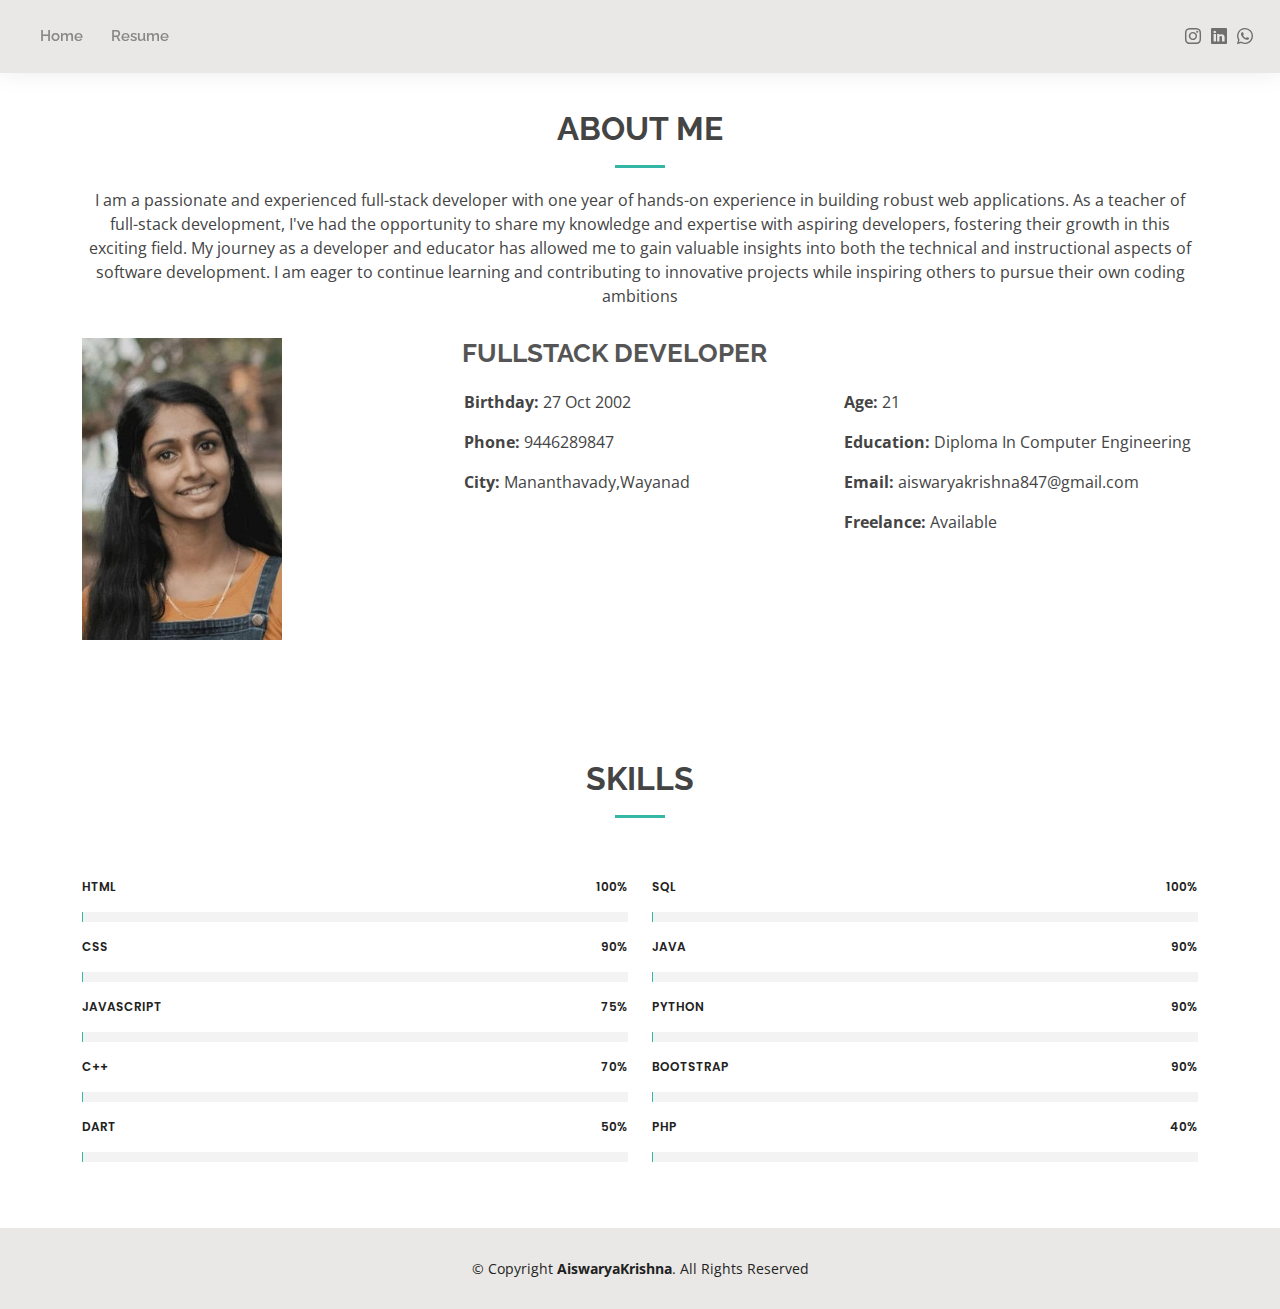
<file: index.html>
<!DOCTYPE html>
<html lang="en">

<head>
  <meta charset="utf-8">
  <meta content="width=device-width, initial-scale=1.0" name="viewport">

  <title>my portfolio website</title>
  <meta content="" name="description">
  <meta content="" name="keywords">

  
  <link href="assets/img/favicon.png" rel="icon">
  <link href="assets/img/apple-touch-icon.png" rel="apple-touch-icon">

  <!-- Google Fonts -->
  <link href="https://fonts.googleapis.com/css?family=Open+Sans:300,300i,400,400i,600,600i,700,700i|Raleway:300,300i,400,400i,500,500i,600,600i,700,700i|Poppins:300,300i,400,400i,500,500i,600,600i,700,700i" rel="stylesheet">

  <!-- Vendor CSS Files -->
  <link href="assets/vendor/aos/aos.css" rel="stylesheet">
  <link href="assets/vendor/bootstrap/css/bootstrap.min.css" rel="stylesheet">
  <link href="assets/vendor/bootstrap-icons/bootstrap-icons.css" rel="stylesheet">
  <link href="assets/vendor/boxicons/css/boxicons.min.css" rel="stylesheet">
  <link href="assets/vendor/glightbox/css/glightbox.min.css" rel="stylesheet">
  <link href="assets/vendor/swiper/swiper-bundle.min.css" rel="stylesheet">

  <!-- Template Main CSS File -->
  <link href="assets/css/style.css" rel="stylesheet">

</head>

<body>

  <!-- ======= Header ======= -->
  <header id="header" class="fixed-top">
    <div class="container-fluid d-flex justify-content-between align-items-center">

   
      <nav id="navbar" class="navbar order-last order-lg-0">
        <ul>
          <li><a href="index.html">Home</a></li>
          <!-- <li><a class="active" href="about.html">About</a></li> -->
          <li><a href="resume.html">Resume</a></li>
      
        </ul>
        <i class="bi bi-list mobile-nav-toggle"></i>
      </nav><!-- .navbar -->

      <div class="header-social-links">
    
        <a href="https://wa.me/+919446289847"><i class="fa fa-whatsapp" style="font-size:48px;color:rgb(13, 233, 145)"></i></a>
        <a href="https://www.instagram.com/aiswaryakrishnaa/?igshid=YmM0MjE2YWMzOA==" class="instagram"><i class="bi bi-instagram"></i></a>
        
        <a href="https://www.linkedin.com/in/aiswarya-krishna-5394b6250/
        " class="linkedin"><i class="bi bi-linkedin"></i></i></a>

        <a id="w-node-b64b4a32-875e-6bb4-40f6-2c19ef82141a-0097a1a0" href="https://wa.me/+919446289847"
        target="_blank" class="text__link">
        <i class="bi bi-whatsapp"></i>
      </a>
      </div>

    </div>

  </header><!-- End Header -->

  <main id="main">

    <!-- ======= About Section ======= -->
    <section id="about" class="about">
      <div class="container" data-aos="fade-up">

        <div class="section-title">
          <h2>About Me</h2>
          <p>I am a passionate and experienced full-stack developer with one year of hands-on experience in building robust web applications. As a teacher of full-stack development, I've had the opportunity to share my knowledge and expertise with aspiring developers, fostering their growth in this exciting field. My journey as a developer and educator has allowed me to gain valuable insights into both the technical and instructional aspects of software development. I am eager to continue learning and contributing to innovative projects while inspiring others to pursue their own coding ambitions </p>
        </div>

        <div class="row">
          <div class="col-lg-4">
            <img src="assets/img/about.jpg" class="img-fluid" alt="" width="200" height="300">
          </div>
          <div class="col-lg-8 pt-4 pt-lg-0 content">
            <h3>FULLSTACK DEVELOPER</h3>
            <p class="fst-italic">
              <!-- Lorem ipsum dolor sit amet, consectetur adipiscing elit, sed do eiusmod tempor incididunt ut labore et dolore
              magna aliqua. -->
            </p>
            <div class="row">
              <div class="col-lg-6">
                <ul>
                  <li><i class="bi bi-rounded-right"></i> <strong>Birthday:</strong> 27 Oct 2002</li>
                  <li><i class="bi bi-rounded-right"></i> <strong>Phone:</strong> 9446289847</li>
                  <li><i class="bi bi-rounded-right"></i> <strong>City:</strong> Mananthavady,Wayanad</li>
                </ul>
              </div>
              <div class="col-lg-6">
                <ul>
                  <li><i class="bi bi-rounded-right"></i> <strong>Age:</strong> 21</li>
                  <li><i class="bi bi-rounded-right"></i> <strong>Education:</strong> Diploma In Computer Engineering</li>
                  <li><i class="bi bi-rounded-right"></i> <strong>Email:</strong> aiswaryakrishna847@gmail.com</li>
                  <li><i class="bi bi-rounded-right"></i> <strong>Freelance:</strong> Available</li>
                </ul>
              </div>
            </div>
            <p>
              <!-- Officiis eligendi itaque labore et dolorum mollitia officiis optio vero. Quisquam sunt adipisci omnis et ut. Nulla accusantium dolor incidunt officia tempore. Et eius omnis.
              Cupiditate ut dicta maxime officiis quidem quia. Sed et consectetur qui quia repellendus itaque neque. Aliquid amet quidem ut quaerat cupiditate. Ab et eum qui repellendus omnis culpa magni laudantium dolores. -->
            </p>
          </div>
        </div>

      </div>
    </section><!-- End About Section -->

    <!-- ======= Skills Section ======= -->
    <section id="skills" class="skills">
      <div class="container" data-aos="fade-up">

        <div class="section-title">
          <h2>Skills</h2>
        </div>

        <div class="row skills-content">

          <div class="col-lg-6">

            <div class="progress">
              <span class="skill">HTML <i class="val">100%</i></span>
              <div class="progress-bar-wrap">
                <div class="progress-bar" role="progressbar" aria-valuenow="100" aria-valuemin="0" aria-valuemax="100"></div>
              </div>
            </div>

            <div class="progress">
              <span class="skill">CSS <i class="val">90%</i></span>
              <div class="progress-bar-wrap">
                <div class="progress-bar" role="progressbar" aria-valuenow="90" aria-valuemin="0" aria-valuemax="100"></div>
              </div>
            </div>

            <div class="progress">
              <span class="skill">JavaScript <i class="val">75%</i></span>
              <div class="progress-bar-wrap">
                <div class="progress-bar" role="progressbar" aria-valuenow="75" aria-valuemin="0" aria-valuemax="100"></div>
              </div>
            </div>
            <div class="progress">
              <span class="skill">C++ <i class="val">70%</i></span>
              <div class="progress-bar-wrap">
                <div class="progress-bar" role="progressbar" aria-valuenow="70" aria-valuemin="0" aria-valuemax="100"></div>
              </div>
            </div>

            <div class="progress">
              <span class="skill">DART <i class="val">50%</i></span>
              <div class="progress-bar-wrap">
                <div class="progress-bar" role="progressbar" aria-valuenow="50" aria-valuemin="0" aria-valuemax="100"></div>
              </div>
            </div>
          </div>

          <div class="col-lg-6">

            <div class="progress">
              <span class="skill">SQL <i class="val">100%</i></span>
              <div class="progress-bar-wrap">
                <div class="progress-bar" role="progressbar" aria-valuenow="100" aria-valuemin="0" aria-valuemax="100"></div>
              </div>
            </div>

            <div class="progress">
              <span class="skill">JAVA<i class="val">90%</i></span>
              <div class="progress-bar-wrap">
                <div class="progress-bar" role="progressbar" aria-valuenow="90" aria-valuemin="0" aria-valuemax="100"></div>
              </div>
            </div>

            <div class="progress">
              <span class="skill">PYTHON <i class="val">90%</i></span>
              <div class="progress-bar-wrap">
                <div class="progress-bar" role="progressbar" aria-valuenow="90" aria-valuemin="0" aria-valuemax="100"></div>
              </div>
            </div>

            <div class="progress">
              <span class="skill">BOOTSTRAP <i class="val">90%</i></span>
              <div class="progress-bar-wrap">
                <div class="progress-bar" role="progressbar" aria-valuenow="90" aria-valuemin="0" aria-valuemax="100"></div>
              </div>
            </div>
            
            <div class="progress">
              <span class="skill">PHP <i class="val">40%</i></span>
              <div class="progress-bar-wrap">
                <div class="progress-bar" role="progressbar" aria-valuenow="40" aria-valuemin="0" aria-valuemax="100"></div>
              </div>
            </div>

           
           
          </div>

        </div>

      </div>
    </section><!-- End Skills Section -->

    <!-- ======= Facts Section ======= -->
    <!-- <section id="facts" class="facts">
      <div class="container" data-aos="fade-up">

        <div class="section-title">
          <h2>Facts</h2>
          <p>Magnam dolores commodi suscipit. Necessitatibus eius consequatur ex aliquid fuga eum quidem. Sit sint consectetur velit. Quisquam quos quisquam cupiditate. Et nemo qui impedit suscipit alias ea. Quia fugiat sit in iste officiis commodi quidem hic quas.</p>
        </div>

        <div class="row counters">

          <div class="col-lg-3 col-6 text-center">
            <span data-purecounter-start="0" data-purecounter-end="232" data-purecounter-duration="1" class="purecounter"></span>
            <p>Clients</p>
          </div>

          <div class="col-lg-3 col-6 text-center">
            <span data-purecounter-start="0" data-purecounter-end="521" data-purecounter-duration="1" class="purecounter"></span>
            <p>Projects</p>
          </div>

          <div class="col-lg-3 col-6 text-center">
            <span data-purecounter-start="0" data-purecounter-end="1463" data-purecounter-duration="1" class="purecounter"></span>
            <p>Hours Of Support</p>
          </div>

          <div class="col-lg-3 col-6 text-center">
            <span data-purecounter-start="0" data-purecounter-end="15" data-purecounter-duration="1" class="purecounter"></span>
            <p>Hard Workers</p>
          </div>

        </div>

      </div>
    </section>End Facts Section -->

    <!-- ======= Testimonials Section ======= -->
    <!-- <section id="testimonials" class="testimonials">
      <div class="container" data-aos="fade-up">

        <div class="section-title">
          <h2>Testimonials</h2>
          <p>Magnam dolores commodi suscipit. Necessitatibus eius consequatur ex aliquid fuga eum quidem. Sit sint consectetur velit. Quisquam quos quisquam cupiditate. Et nemo qui impedit suscipit alias ea. Quia fugiat sit in iste officiis commodi quidem hic quas.</p>
        </div>

        <div class="testimonials-slider swiper" data-aos="fade-up" data-aos-delay="100">
          <div class="swiper-wrapper">

            <div class="swiper-slide">
              <div class="testimonial-item">
                <img src="assets/img/testimonials/testimonials-1.jpg" class="testimonial-img" alt="">
                <h3>Saul Goodman</h3>
                <h4>Ceo &amp; Founder</h4>
                <p>
                  <i class="bx bxs-quote-alt-left quote-icon-left"></i>
                  Proin iaculis purus consequat sem cure digni ssim donec porttitora entum suscipit rhoncus. Accusantium quam, ultricies eget id, aliquam eget nibh et. Maecen aliquam, risus at semper.
                  <i class="bx bxs-quote-alt-right quote-icon-right"></i>
                </p>
              </div>
            </div><!-- End testimonial item -->

            <!-- <div class="swiper-slide">
              <div class="testimonial-item">
                <img src="assets/img/testimonials/testimonials-2.jpg" class="testimonial-img" alt="">
                <h3>Sara Wilsson</h3>
                <h4>Designer</h4>
                <p>
                  <i class="bx bxs-quote-alt-left quote-icon-left"></i>
                  Export tempor illum tamen malis malis eram quae irure esse labore quem cillum quid cillum eram malis quorum velit fore eram velit sunt aliqua noster fugiat irure amet legam anim culpa.
                  <i class="bx bxs-quote-alt-right quote-icon-right"></i>
                </p>
              </div>
            </div> End testimonial item -->

            <!-- <div class="swiper-slide">
              <div class="testimonial-item">
                <img src="assets/img/testimonials/testimonials-3.jpg" class="testimonial-img" alt="">
                <h3>Jena Karlis</h3>
                <h4>Store Owner</h4>
                <p>
                  <i class="bx bxs-quote-alt-left quote-icon-left"></i>
                  Enim nisi quem export duis labore cillum quae magna enim sint quorum nulla quem veniam duis minim tempor labore quem eram duis noster aute amet eram fore quis sint minim.
                  <i class="bx bxs-quote-alt-right quote-icon-right"></i>
                </p>
              </div> -->
            <!-- </div> -->
            <!-- End testimonial item -->

            <!-- <div class="swiper-slide">
              <div class="testimonial-item">
                <img src="assets/img/testimonials/testimonials-4.jpg" class="testimonial-img" alt="">
                <h3>Matt Brandon</h3>
                <h4>Freelancer</h4>
                <p>
                  <i class="bx bxs-quote-alt-left quote-icon-left"></i>
                  Fugiat enim eram quae cillum dolore dolor amet nulla culpa multos export minim fugiat minim velit minim dolor enim duis veniam ipsum anim magna sunt elit fore quem dolore labore illum veniam.
                  <i class="bx bxs-quote-alt-right quote-icon-right"></i>
                </p>
              </div>
            </div>End testimonial item -->

            <!-- <div class="swiper-slide">
              <div class="testimonial-item">
                <img src="assets/img/testimonials/testimonials-5.jpg" class="testimonial-img" alt="">
                <h3>John Larson</h3>
                <h4>Entrepreneur</h4>
                <p>
                  <i class="bx bxs-quote-alt-left quote-icon-left"></i>
                  Quis quorum aliqua sint quem legam fore sunt eram irure aliqua veniam tempor noster veniam enim culpa labore duis sunt culpa nulla illum cillum fugiat legam esse veniam culpa fore nisi cillum quid.
                  <i class="bx bxs-quote-alt-right quote-icon-right"></i>
                </p>
              </div> -->
            <!-- </div> -->
            <!-- End testimonial item -->

          </div>
          <div class="swiper-pagination"></div>
        <!-- </div> -->

      <!-- </div>
    </section> -->
    <!-- End Testimonials Section -->

  </main><!-- End #main -->

  <!-- ======= Footer ======= -->
  <footer id="footer">
    <div class="container">
      <div class="copyright">
        &copy; Copyright <strong><span>AiswaryaKrishna</span></strong>. All Rights Reserved
      </div>
     
    </div>
  <!-- </footer>End  Footer -->

  <div id="preloader"></div>
  <a href="#" class="back-to-top d-flex align-items-center justify-content-center"><i class="bi bi-arrow-up-short"></i></a>

  <!-- Vendor JS Files -->
  <script src="assets/vendor/purecounter/purecounter_vanilla.js"></script>
  <script src="assets/vendor/aos/aos.js"></script>
  <script src="assets/vendor/bootstrap/js/bootstrap.bundle.min.js"></script>
  <script src="assets/vendor/glightbox/js/glightbox.min.js"></script>
  <script src="assets/vendor/isotope-layout/isotope.pkgd.min.js"></script>
  <script src="assets/vendor/swiper/swiper-bundle.min.js"></script>
  <script src="assets/vendor/waypoints/noframework.waypoints.js"></script>
  <script src="assets/vendor/php-email-form/validate.js"></script>

  <!-- Template Main JS File -->
  <script src="assets/js/main.js"></script>

</body>

</html>
</file>
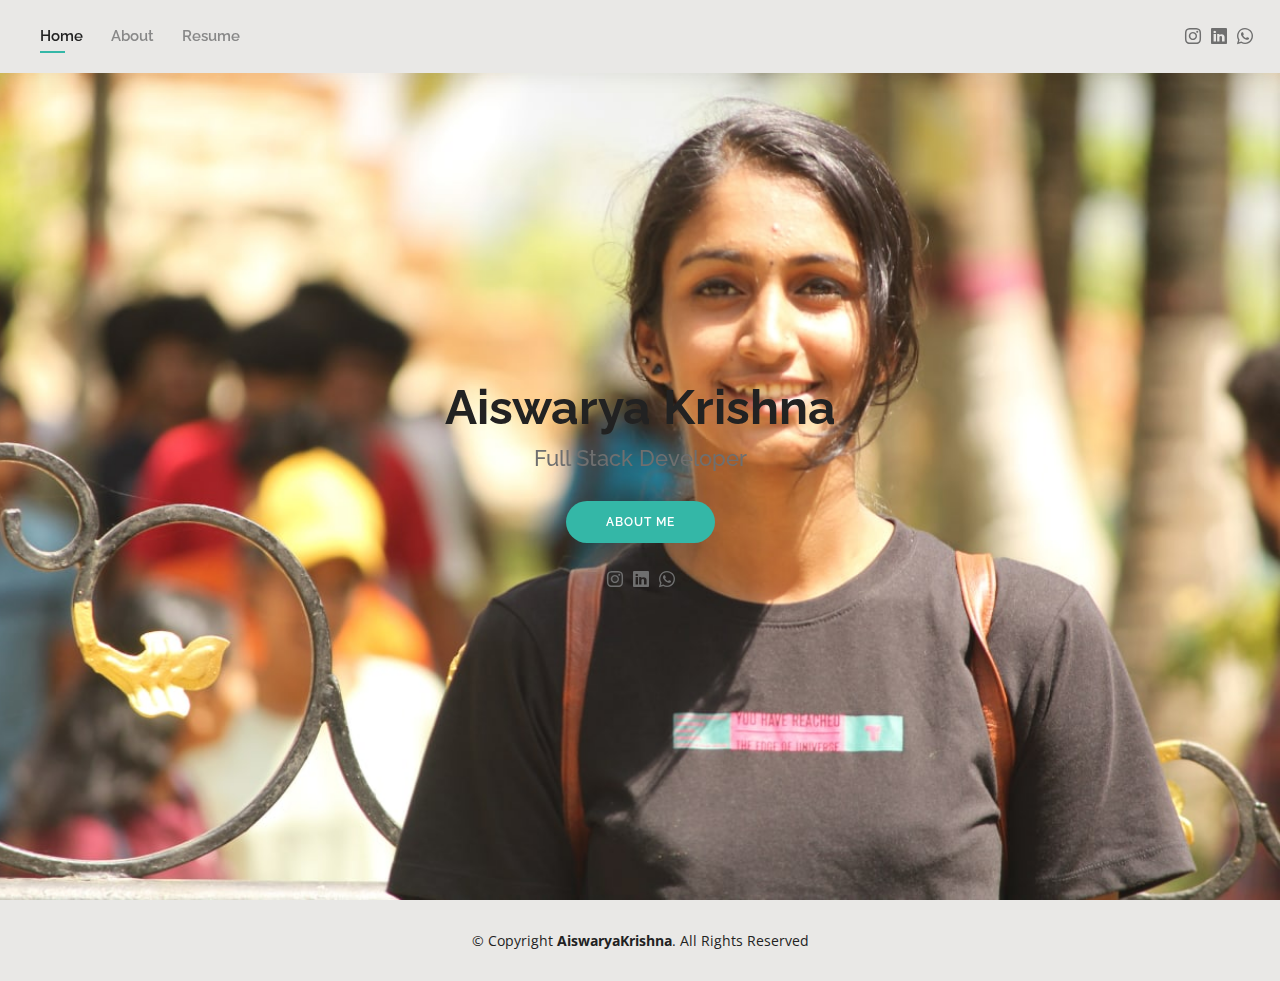
<file: old-index.html>
<!DOCTYPE html>
<html lang="en">

<head>
  <meta charset="utf-8">
  <meta content="width=device-width, initial-scale=1.0" name="viewport">

  <title>Kelly Bootstrap Template - Index</title>
  <meta content="" name="description">
  <meta content="" name="keywords">

  <!-- Favicons -->
  <link href="assets/img/favicon.png" rel="icon">
  <link href="assets/img/apple-touch-icon.png" rel="apple-touch-icon">

  <!-- Google Fonts -->
  <link href="https://fonts.googleapis.com/css?family=Open+Sans:300,300i,400,400i,600,600i,700,700i|Raleway:300,300i,400,400i,500,500i,600,600i,700,700i|Poppins:300,300i,400,400i,500,500i,600,600i,700,700i" rel="stylesheet">

  <!-- Vendor CSS Files -->
  <link href="assets/vendor/aos/aos.css" rel="stylesheet">
  <link href="assets/vendor/bootstrap/css/bootstrap.min.css" rel="stylesheet">
  <link href="assets/vendor/bootstrap-icons/bootstrap-icons.css" rel="stylesheet">
  <link href="assets/vendor/boxicons/css/boxicons.min.css" rel="stylesheet">
  <link href="assets/vendor/glightbox/css/glightbox.min.css" rel="stylesheet">
  <link href="assets/vendor/swiper/swiper-bundle.min.css" rel="stylesheet">

  
  <link href="assets/css/style.css" rel="stylesheet">


</head>

<body>

 
  <header id="header" class="fixed-top">
    <div class="container-fluid d-flex justify-content-between align-items-center">

    
      <nav id="navbar" class="navbar order-last order-lg-0">
        <ul>
          <li><a class="active" href="index.html">Home</a></li>
          <li><a href="about.html">About</a></li>
          <li><a href="resume.html">Resume</a></li>
       
        </ul>
        <i class="bi bi-list mobile-nav-toggle"></i>
      </nav><!-- .navbar -->

      
      <div class="header-social-links">
    
        <a href="https://wa.me/+919446289847"><i class="fa fa-whatsapp" style="font-size:48px;color:rgb(13, 233, 145)"></i></a>
        <a href="https://www.instagram.com/aiswaryakrishnaa/?igshid=YmM0MjE2YWMzOA==" class="instagram"><i class="bi bi-instagram"></i></a>
        
        <a href="https://www.linkedin.com/in/aiswarya-krishna-5394b6250/
        " class="linkedin"><i class="bi bi-linkedin"></i></i></a>

        <a id="w-node-b64b4a32-875e-6bb4-40f6-2c19ef82141a-0097a1a0" href="https://wa.me/+919446289847"
        target="_blank" class="text__link">
        <i class="bi bi-whatsapp"></i>
      </a>
      </div>

    </div>

  </header><!-- End Header -->

  <!-- ======= Hero Section ======= -->
  <section id="hero" class="d-flex align-items-center">
    <div class="container d-flex flex-column align-items-center" data-aos="zoom-in" data-aos-delay="100">
      <h1>Aiswarya Krishna</h1>
      <h2>Full Stack Developer</h2>
      <a href="about.html" class="btn-about">About Me</a>
      <br>
     
        
      <div class="header-social-links">
    
        <a href="https://wa.me/+919446289847"><i class="fa fa-whatsapp" style="font-size:48px;color:rgb(13, 233, 145)"></i></a>
        <a href="https://www.instagram.com/aiswaryakrishnaa/?igshid=YmM0MjE2YWMzOA==" class="instagram"><i class="bi bi-instagram"></i></a>
        
        <a href="https://www.linkedin.com/in/aiswarya-krishna-5394b6250/
        " class="linkedin"><i class="bi bi-linkedin"></i></i></a>

        <a id="w-node-b64b4a32-875e-6bb4-40f6-2c19ef82141a-0097a1a0" href="https://wa.me/+919446289847"
        target="_blank" class="text__link">
        <i class="bi bi-whatsapp"></i>
      </a>
      </div>

    </div>
  </section><!-- End Hero -->

  <!-- ======= Footer ======= -->
  <footer id="footer">
    <div class="container">
      <div class="copyright">
        &copy; Copyright <strong><span>AiswaryaKrishna</span></strong>. All Rights Reserved
      </div>
     
    </div>
  </footer>

  <div id="preloader"></div>
  <a href="#" class="back-to-top d-flex align-items-center justify-content-center"><i class="bi bi-arrow-up-short"></i></a>

  <!-- Vendor JS Files -->
  <script src="assets/vendor/purecounter/purecounter_vanilla.js"></script>
  <script src="assets/vendor/aos/aos.js"></script>
  <script src="assets/vendor/bootstrap/js/bootstrap.bundle.min.js"></script>
  <script src="assets/vendor/glightbox/js/glightbox.min.js"></script>
  <script src="assets/vendor/isotope-layout/isotope.pkgd.min.js"></script>
  <script src="assets/vendor/swiper/swiper-bundle.min.js"></script>
  <script src="assets/vendor/waypoints/noframework.waypoints.js"></script>
  <script src="assets/vendor/php-email-form/validate.js"></script>

  <!-- Template Main JS File -->
  <script src="assets/js/main.js"></script>

</body>

</html>
</file>
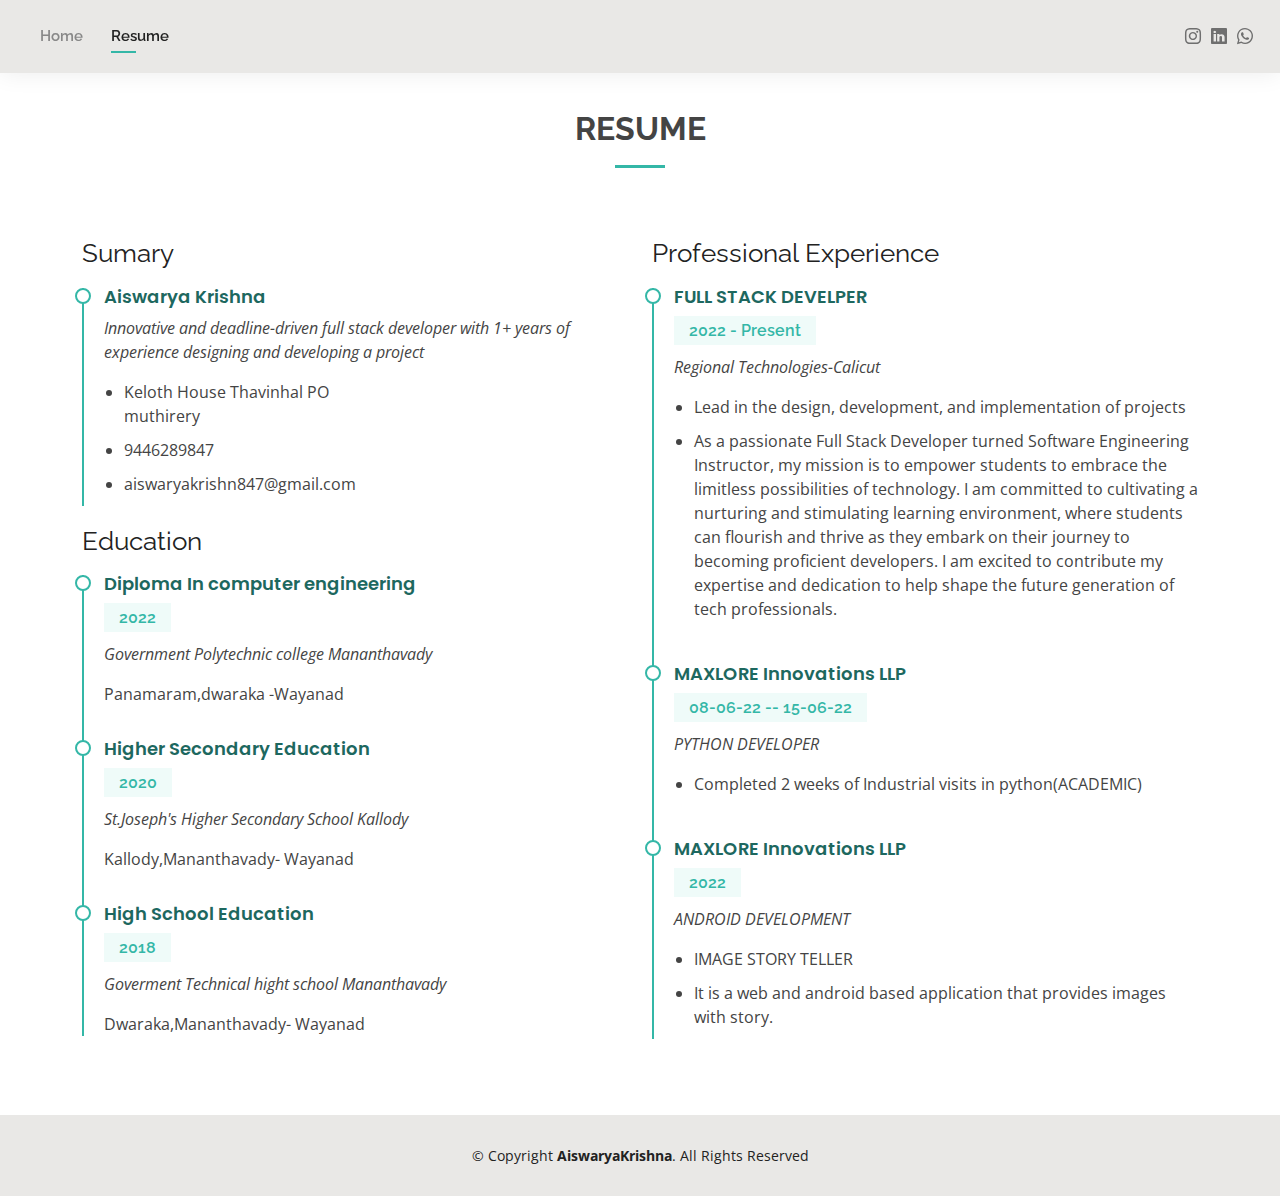
<file: resume.html>
<!DOCTYPE html>
<html lang="en">

<head>
  <meta charset="utf-8">
  <meta content="width=device-width, initial-scale=1.0" name="viewport">

  <title>AiswaryaKrishna-my portfolio</title>
  <meta content="" name="description">
  <meta content="" name="keywords">

  <!-- Favicons -->
  <link href="assets/img/favicon.png" rel="icon">
  <link href="assets/img/apple-touch-icon.png" rel="apple-touch-icon">

  <!-- Google Fonts -->
  <link href="https://fonts.googleapis.com/css?family=Open+Sans:300,300i,400,400i,600,600i,700,700i|Raleway:300,300i,400,400i,500,500i,600,600i,700,700i|Poppins:300,300i,400,400i,500,500i,600,600i,700,700i" rel="stylesheet">

  <!-- Vendor CSS Files -->
  <link href="assets/vendor/aos/aos.css" rel="stylesheet">
  <link href="assets/vendor/bootstrap/css/bootstrap.min.css" rel="stylesheet">
  <link href="assets/vendor/bootstrap-icons/bootstrap-icons.css" rel="stylesheet">
  <link href="assets/vendor/boxicons/css/boxicons.min.css" rel="stylesheet">
  <link href="assets/vendor/glightbox/css/glightbox.min.css" rel="stylesheet">
  <link href="assets/vendor/swiper/swiper-bundle.min.css" rel="stylesheet">

  <!-- Template Main CSS File -->
  <link href="assets/css/style.css" rel="stylesheet">

</head>

<body>

  <!-- ======= Header ======= -->
  <header id="header" class="fixed-top">
    <div class="container-fluid d-flex justify-content-between align-items-center">

      <!-- <h1 class="logo me-auto me-lg-0"><a href="#">Aiswarya Krishna</a></h1> -->
      <!-- Uncomment below if you prefer to use an image logo -->
      <!-- <a href="index.html" class="logo"><img src="assets/img/logo.png" alt="" class="img-fluid"></a>-->

      <nav id="navbar" class="navbar order-last order-lg-0">
        <ul>
          <li><a href="index.html">Home</a></li>
          <!-- <li><a  href="about.html">About</a></li> -->
          <li><a class="active" href="resume.html">Resume</a></li>
      
        </ul>
        <i class="bi bi-list mobile-nav-toggle"></i>
      </nav><!-- .navbar -->

      
      <div class="header-social-links">
    
        <a href="https://wa.me/+919446289847"><i class="fa fa-whatsapp" style="font-size:48px;color:rgb(13, 233, 145)"></i></a>
        <a href="https://www.instagram.com/aiswaryakrishnaa/?igshid=YmM0MjE2YWMzOA==" class="instagram"><i class="bi bi-instagram"></i></a>
        
        <a href="https://www.linkedin.com/in/aiswarya-krishna-5394b6250/
        " class="linkedin"><i class="bi bi-linkedin"></i></i></a>

        <a id="w-node-b64b4a32-875e-6bb4-40f6-2c19ef82141a-0097a1a0" href="https://wa.me/+919446289847"
        target="_blank" class="text__link">
        <i class="bi bi-whatsapp"></i>
      </a>
      </div>

    </div>

  </header><!-- End Header -->

  <main id="main">

   
     <!-- ======= Resume Section ======= -->
     <section id="resume" class="resume">
      <div class="container" data-aos="fade-up">

        <div class="section-title">
          <h2>Resume</h2>
        </div>

        <div class="row">
          <div class="col-lg-6">
            <h3 class="resume-title">Sumary</h3>
            <div class="resume-item pb-0">
              <h4>Aiswarya Krishna</h4>
              <p><em>Innovative and deadline-driven full stack developer with 1+ years of experience designing and developing a project</em></p>
              <p>
              <ul>
                <li>Keloth House Thavinhal PO<br> muthirery</li>
                <li>9446289847</li>
                <li>aiswaryakrishn847@gmail.com</li>
              </ul>
              </p>
            </div>

            <h3 class="resume-title">Education</h3>
            <div class="resume-item">
              <h4>  Diploma In computer engineering</h4>
              <h5>2022</h5>
              <p><em>Government Polytechnic college Mananthavady </em></p>
              <p>Panamaram,dwaraka -Wayanad</p>
            </div>
            <div class="resume-item">
              <h4>Higher Secondary Education</h4>
              <h5>2020</h5>
              <p><em>St.Joseph's Higher Secondary School Kallody</em></p>
              <p>Kallody,Mananthavady- Wayanad</p>
            </div>
            <div class="resume-item">
              <h4>High School Education</h4>
              <h5>2018</h5>
              <p><em>Goverment Technical hight school Mananthavady</em></p>
              <p>Dwaraka,Mananthavady- Wayanad</p>
            </div>
          </div>
          <div class="col-lg-6">
            <h3 class="resume-title">Professional Experience </h3>
            <div class="resume-item">
              <h4>FULL STACK DEVELPER </h4>
              <h5>2022 - Present</h5>
              <p><em>Regional Technologies-Calicut</em></p>
              <p>
              <ul>
                <li>Lead in the design, development, and implementation of projects </li>
                <li>As a passionate Full Stack Developer turned Software Engineering Instructor, my mission is to empower students to embrace the limitless possibilities of technology. I am committed to cultivating a nurturing and stimulating learning environment, where students can flourish and thrive as they embark on their journey to becoming proficient developers. I am excited to contribute my expertise and dedication to help shape the future generation of tech professionals.</li>
              </ul>
              </p>
            </div>
            <div class="resume-item">
              <h4>MAXLORE Innovations LLP</h4>
              <h5>08-06-22 -- 15-06-22</h5>
              <p><em>PYTHON DEVELOPER</em></p>
              <p>
              <ul>
                <li>Completed 2 weeks of Industrial visits
                  in python(ACADEMIC)</li>
                
              </ul>
              </p>
            </div>
            <div class="resume-item">
              <h4>MAXLORE Innovations LLP</h4>
              <h5>2022</h5>
              <p><em>ANDROID DEVELOPMENT</em></p>
              <p>
              <ul>
                <li>IMAGE STORY TELLER</li>
                <li>It is a web and android based
                  application that provides images with
                  story.</li>
                
              </ul>
              </p>
            </div>
          </div>
        </div>

      </div>
    </section><!-- End Resume Section -->

  

          </div>
          <div class="swiper-pagination"></div>
      
    

  </main><!-- End #main -->

  <!-- ======= Footer ======= -->
  <footer id="footer">
    <div class="container">
      <div class="copyright">
        &copy; Copyright <strong><span>AiswaryaKrishna</span></strong>. All Rights Reserved
      </div>
     
    </div>
  </footer>

  <div id="preloader"></div>
  <a href="#" class="back-to-top d-flex align-items-center justify-content-center"><i class="bi bi-arrow-up-short"></i></a>

  <!-- Vendor JS Files -->
  <script src="assets/vendor/purecounter/purecounter_vanilla.js"></script>
  <script src="assets/vendor/aos/aos.js"></script>
  <script src="assets/vendor/bootstrap/js/bootstrap.bundle.min.js"></script>
  <script src="assets/vendor/glightbox/js/glightbox.min.js"></script>
  <script src="assets/vendor/isotope-layout/isotope.pkgd.min.js"></script>
  <script src="assets/vendor/swiper/swiper-bundle.min.js"></script>
  <script src="assets/vendor/waypoints/noframework.waypoints.js"></script>
  <script src="assets/vendor/php-email-form/validate.js"></script>

  <!-- Template Main JS File -->
  <script src="assets/js/main.js"></script>

</body>

</html>
</file>
<file: assets/css/style.css>
/**
* Template Name: Kelly
* Updated: May 30 2023 with Bootstrap v5.3.0
* Template URL: https://bootstrapmade.com/kelly-free-bootstrap-cv-resume-html-template/
* Author: BootstrapMade.com
* License: https://bootstrapmade.com/license/
*/

/*--------------------------------------------------------------
# General
--------------------------------------------------------------*/
body {
  font-family: "Open Sans", sans-serif;
  color: #444444;
}

a {
  color: #34b7a7;
  text-decoration: none;
}

a:hover {
  color: #51cdbe;
  text-decoration: none;
}

h1,
h2,
h3,
h4,
h5,
h6 {
  font-family: "Raleway", sans-serif;
}

#main {
  margin-top: 50px;
}

@media (max-width: 992px) {
  #main {
    margin-top: 30px;
  }
}

/*--------------------------------------------------------------
# Preloader
--------------------------------------------------------------*/
#preloader {
  position: fixed;
  top: 0;
  left: 0;
  right: 0;
  bottom: 0;
  z-index: 9999;
  overflow: hidden;
  background: #fff;
}

#preloader:before {
  content: "";
  position: fixed;
  top: calc(50% - 30px);
  left: calc(50% - 30px);
  border: 6px solid #34b7a7;
  border-top-color: #dcf5f2;
  border-radius: 50%;
  width: 60px;
  height: 60px;
  animation: animate-preloader 1s linear infinite;
}

@keyframes animate-preloader {
  0% {
    transform: rotate(0deg);
  }

  100% {
    transform: rotate(360deg);
  }
}

/*--------------------------------------------------------------
# Back to top button
--------------------------------------------------------------*/
.back-to-top {
  position: fixed;
  visibility: hidden;
  opacity: 0;
  right: 15px;
  bottom: 15px;
  z-index: 996;
  background: #34b7a7;
  width: 40px;
  height: 40px;
  border-radius: 50px;
  transition: all 0.4s;
}

.back-to-top i {
  font-size: 24px;
  color: #fff;
  line-height: 0;
}

.back-to-top:hover {
  background: #49cbbb;
  color: #fff;
}

.back-to-top.active {
  visibility: visible;
  opacity: 1;
}

/*--------------------------------------------------------------
# Header
--------------------------------------------------------------*/
#header {
  background: #e9e8e6;
  box-shadow: 0px 0px 25px 0 rgba(0, 0, 0, 0.08);
  z-index: 997;
  padding: 15px 0;
}

#header .logo {
  font-size: 32px;
  margin: 0;
  padding: 0;
  line-height: 1;
  font-weight: 400;
  letter-spacing: 2px;
  text-transform: uppercase;
}

#header .logo a {
  color: #222222;
}

#header .logo img {
  max-height: 40px;
}

@media (max-width: 992px) {
  #header .logo {
    font-size: 28px;
  }
}

/*--------------------------------------------------------------
# Header Social Links
--------------------------------------------------------------*/
.header-social-links {
  padding-right: 15px;
}

.header-social-links a {
  color: #6f6f6f;
  padding-left: 6px;
  display: inline-block;
  line-height: 0px;
  transition: 0.3s;
  font-size: 16px;
}

.header-social-links a:hover {
  color: #34b7a7;
}

/*--------------------------------------------------------------
# Navigation Menu
--------------------------------------------------------------*/
/**
* Desktop Navigation 
*/
.navbar {
  padding: 0;
}

.navbar ul {
  margin: 0;
  padding: 0;
  display: flex;
  list-style: none;
  align-items: center;
}

.navbar li {
  position: relative;
  padding: 10px 0 10px 28px;
}

.navbar a,
.navbar a:focus {
  display: flex;
  align-items: center;
  justify-content: space-between;
  font-family: "Raleway", sans-serif;
  font-size: 15px;
  font-weight: 600;
  color: #888888;
  white-space: nowrap;
  transition: 0.3s;
  position: relative;
}

.navbar a i,
.navbar a:focus i {
  font-size: 12px;
  line-height: 0;
  margin-left: 5px;
}

.navbar>ul>li>a:before {
  content: "";
  position: absolute;
  width: 0;
  height: 2px;
  bottom: -5px;
  left: 0;
  background-color: #34b7a7;
  visibility: hidden;
  width: 0px;
  transition: all 0.3s ease-in-out 0s;
}

.navbar a:hover:before,
.navbar li:hover>a:before,
.navbar .active:before {
  visibility: visible;
  width: 25px;
}

.navbar a:hover,
.navbar .active,
.navbar .active:focus,
.navbar li:hover>a {
  color: #222222;
}

.navbar .dropdown ul {
  display: block;
  position: absolute;
  left: 14px;
  top: calc(100% + 30px);
  margin: 0;
  padding: 10px 0;
  z-index: 99;
  opacity: 0;
  visibility: hidden;
  background: #fff;
  box-shadow: 0px 0px 30px rgba(127, 137, 161, 0.25);
  transition: 0.3s;
  border-radius: 4px;
}

.navbar .dropdown ul li {
  min-width: 200px;
  padding: 0;
}

.navbar .dropdown ul a {
  padding: 10px 20px;
  font-size: 15px;
  text-transform: none;
  font-weight: 600;
}

.navbar .dropdown ul a i {
  font-size: 12px;
}

.navbar .dropdown ul a:hover,
.navbar .dropdown ul .active:hover,
.navbar .dropdown ul li:hover>a {
  color: #34b7a7;
}

.navbar .dropdown:hover>ul {
  opacity: 1;
  top: 100%;
  visibility: visible;
}

.navbar .dropdown .dropdown ul {
  top: 0;
  left: calc(100% - 30px);
  visibility: hidden;
}

.navbar .dropdown .dropdown:hover>ul {
  opacity: 1;
  top: 0;
  left: 100%;
  visibility: visible;
}

@media (max-width: 1366px) {
  .navbar .dropdown .dropdown ul {
    left: -90%;
  }

  .navbar .dropdown .dropdown:hover>ul {
    left: -100%;
  }
}

/**
* Mobile Navigation 
*/
.mobile-nav-toggle {
  color: #222222;
  font-size: 28px;
  cursor: pointer;
  display: none;
  line-height: 0;
  transition: 0.5s;
}

.mobile-nav-toggle.bi-x {
  color: #fff;
}

@media (max-width: 991px) {
  .mobile-nav-toggle {
    display: block;
  }

  .navbar ul {
    display: none;
  }
}

.navbar-mobile {
  position: fixed;
  overflow: hidden;
  top: 0;
  right: 0;
  left: 0;
  bottom: 0;
  background: rgba(9, 9, 9, 0.9);
  transition: 0.3s;
  z-index: 999;
}

.navbar-mobile .mobile-nav-toggle {
  position: absolute;
  top: 15px;
  right: 15px;
}

.navbar-mobile ul {
  display: block;
  position: absolute;
  top: 55px;
  right: 15px;
  bottom: 15px;
  left: 15px;
  padding: 10px 0;
  border-radius: 10px;
  background-color: #fff;
  overflow-y: auto;
  transition: 0.3s;
}

.navbar-mobile a,
.navbar-mobile a:focus {
  font-size: 15px;
  padding-right: 15px;
  color: #222222;
}

.navbar-mobile a:hover,
.navbar-mobile .active,
.navbar-mobile li:hover>a {
  color: #34b7a7;
}

.navbar-mobile .getstarted,
.navbar-mobile .getstarted:focus {
  margin: 15px;
}

.navbar-mobile .dropdown ul {
  position: static;
  display: none;
  margin: 10px 20px;
  padding: 10px 0;
  z-index: 99;
  opacity: 1;
  visibility: visible;
  background: #fff;
  box-shadow: 0px 0px 30px rgba(127, 137, 161, 0.25);
}

.navbar-mobile .dropdown ul li {
  min-width: 200px;
}

.navbar-mobile .dropdown ul a {
  padding: 10px 20px;
}

.navbar-mobile .dropdown ul a i {
  font-size: 12px;
}

.navbar-mobile .dropdown ul a:hover,
.navbar-mobile .dropdown ul .active:hover,
.navbar-mobile .dropdown ul li:hover>a {
  color: #34b7a7;
}

.navbar-mobile .dropdown>.dropdown-active {
  display: block;
}

/*--------------------------------------------------------------
# Hero Section
--------------------------------------------------------------*/
#hero {
  width: 100%;
  height: 100vh;
  background: url("/assets/img/hj.jpg") top right;
  background-size: cover;
}

#hero .container {
  padding-top: 70px;
  position: relative;
}

@media (max-width: 992px) {
  #hero .container {
    padding-top: 58px;
  }
}

#hero h1 {
  margin: 0;
  font-size: 48px;
  font-weight: 700;
  line-height: 56px;
  color: #222222;
  
}

#hero h2 {
  color: #6f6f6f;
  margin: 10px 0 0 0;
  font-size: 22px;
}

#hero .btn-about {
  font-family: "Raleway", sans-serif;
  text-transform: uppercase;
  font-weight: 600;
  font-size: 12px;
  letter-spacing: 1px;
  display: inline-block;
  padding: 12px 40px;
  border-radius: 50px;
  transition: 0.5s;
  margin-top: 30px;
  color: #fff;
  background: #34b7a7;
}

#hero .btn-about:hover {
  background: #3dc8b7;
}

@media (min-width: 1024px) {
  #hero {
    background-attachment: fixed;
  }
}

@media (max-width: 992px) {
  #hero:before {
    content: "";
    background: rgba(255, 255, 255, 0.8);
    position: absolute;
    bottom: 0;
    top: 0;
    left: 0;
    right: 0;
  }

  #hero h1 {
    font-size: 28px;
    line-height: 36px;
  }

  #hero h2 {
    font-size: 18px;
    line-height: 24px;
  }
}

/*--------------------------------------------------------------
# Sections General
--------------------------------------------------------------*/
section {
  padding: 60px 0;
}

.section-bg {
  background-color: #e7f8f6;
}

.section-title {
  text-align: center;
  padding-bottom: 30px;
}

.section-title h2 {
  font-size: 32px;
  font-weight: bold;
  text-transform: uppercase;
  margin-bottom: 20px;
  padding-bottom: 20px;
  position: relative;
}

.section-title h2::after {
  content: "";
  position: absolute;
  display: block;
  width: 50px;
  height: 3px;
  background: #34b7a7;
  bottom: 0;
  left: calc(50% - 25px);
}

.section-title p {
  margin-bottom: 0;
}

/*--------------------------------------------------------------
# Cta
--------------------------------------------------------------*/
.cta {
  background: linear-gradient(rgba(0, 0, 0, 0.6), rgba(0, 0, 0, 0.6)), url("../img/bg-1.jpg") fixed center center;
  background-size: cover;
  padding: 80px 0;
}

.cta h3 {
  color: #fff;
  font-size: 28px;
  font-weight: 700;
}

.cta p {
  color: #fff;
}

.cta .cta-btn {
  font-family: "Raleway", sans-serif;
  text-transform: uppercase;
  font-weight: 500;
  font-size: 16px;
  letter-spacing: 1px;
  display: inline-block;
  padding: 8px 20px;
  border-radius: 2px;
  transition: 0.5s;
  margin: 10px;
  border: 2px solid #fff;
  color: #fff;
}

.cta .cta-btn:hover {
  background: #34b7a7;
  border: 2px solid #34b7a7;
}

@media (max-width: 1024px) {
  .cta {
    background-attachment: scroll;
  }
}

@media (min-width: 769px) {
  .cta .cta-btn-container {
    display: flex;
    align-items: center;
    justify-content: flex-end;
  }
}

/*--------------------------------------------------------------
# About
--------------------------------------------------------------*/
.about .content h3 {
  font-weight: 700;
  font-size: 26px;
  color: #555555;
}

.about .content ul {
  list-style: none;
  padding: 0;
}

.about .content ul li {
  padding-bottom: 10px;
}

.about .content ul i {
  font-size: 20px;
  padding-right: 2px;
  color: #34b7a7;
}

.about .content p:last-child {
  margin-bottom: 0;
}

/*--------------------------------------------------------------
# Skills
--------------------------------------------------------------*/
.skills .progress {
  height: 60px;
  display: block;
  background: none;
  border-radius: 0;
}

.skills .progress .skill {
  padding: 10px 0;
  margin: 0 0 6px 0;
  text-transform: uppercase;
  display: block;
  font-weight: 600;
  font-family: "Poppins", sans-serif;
  color: #222222;
}

.skills .progress .skill .val {
  float: right;
  font-style: normal;
}

.skills .progress-bar-wrap {
  background: #f3f3f3;
}

.skills .progress-bar {
  width: 1px;
  height: 10px;
  transition: 0.9s;
  background-color: #34b7a7;
}

/*--------------------------------------------------------------
# Facts
--------------------------------------------------------------*/
.facts .counters span {
  font-size: 48px;
  display: block;
  color: #34b7a7;
}

.facts .counters p {
  padding: 0;
  margin: 0 0 20px 0;
  font-family: "Raleway", sans-serif;
  font-size: 14px;
}

/*--------------------------------------------------------------
# Testimonials
--------------------------------------------------------------*/
.testimonials .section-header {
  margin-bottom: 40px;
}

.testimonials .testimonials-carousel,
.testimonials .testimonials-slider {
  overflow: hidden;
}

.testimonials .testimonial-item {
  text-align: center;
}

.testimonials .testimonial-item .testimonial-img {
  width: 120px;
  border-radius: 50%;
  border: 4px solid #fff;
  margin: 0 auto;
}

.testimonials .testimonial-item h3 {
  font-size: 20px;
  font-weight: bold;
  margin: 10px 0 5px 0;
  color: #111;
}

.testimonials .testimonial-item h4 {
  font-size: 14px;
  color: #999;
  margin: 0 0 15px 0;
}

.testimonials .testimonial-item .quote-icon-left,
.testimonials .testimonial-item .quote-icon-right {
  color: #c8efea;
  font-size: 26px;
}

.testimonials .testimonial-item .quote-icon-left {
  display: inline-block;
  left: -5px;
  position: relative;
}

.testimonials .testimonial-item .quote-icon-right {
  display: inline-block;
  right: -5px;
  position: relative;
  top: 10px;
}

.testimonials .testimonial-item p {
  font-style: italic;
  margin: 0 auto 15px auto;
}

@media (min-width: 992px) {
  .testimonials .testimonial-item p {
    width: 80%;
  }
}

.testimonials .swiper-pagination {
  margin-top: 20px;
  position: relative;
}

.testimonials .swiper-pagination .swiper-pagination-bullet {
  width: 12px;
  height: 12px;
  background-color: #fff;
  opacity: 1;
  border: 1px solid #34b7a7;
}

.testimonials .swiper-pagination .swiper-pagination-bullet-active {
  background-color: #34b7a7;
}

/*--------------------------------------------------------------
# Resume
--------------------------------------------------------------*/
.resume .resume-title {
  font-size: 26px;
  font-weight: 400;
  margin-top: 20px;
  margin-bottom: 20px;
  color: #222222;
}

.resume .resume-item {
  padding: 0 0 20px 20px;
  margin-top: -2px;
  border-left: 2px solid #34b7a7;
  position: relative;
}

.resume .resume-item h4 {
  line-height: 18px;
  font-size: 18px;
  font-weight: 600;
  font-family: "Poppins", sans-serif;
  color: #1d685f;
  margin-bottom: 10px;
}

.resume .resume-item h5 {
  font-size: 16px;
  background: #effbf9;
  padding: 5px 15px;
  display: inline-block;
  font-weight: 600;
  margin-bottom: 10px;
  color: #34b7a7;
}

.resume .resume-item ul {
  padding-left: 20px;
}

.resume .resume-item ul li {
  padding-bottom: 10px;
}

.resume .resume-item:last-child {
  padding-bottom: 0;
}

.resume .resume-item::before {
  content: "";
  position: absolute;
  width: 16px;
  height: 16px;
  border-radius: 50px;
  left: -9px;
  top: 0;
  background: #fff;
  border: 2px solid #34b7a7;
}

/*--------------------------------------------------------------
# Services
--------------------------------------------------------------*/
.services .icon-box {
  text-align: center;
  padding: 70px 20px 80px 20px;
  transition: all ease-in-out 0.3s;
  background: #fff;
  box-shadow: 0px 0 35px 0 rgba(0, 0, 0, 0.08);
}

.services .icon-box .icon {
  margin: 0 auto;
  width: 100px;
  height: 100px;
  display: flex;
  align-items: center;
  justify-content: center;
  transition: ease-in-out 0.3s;
  position: relative;
}

.services .icon-box .icon i {
  font-size: 36px;
  transition: 0.5s;
  position: relative;
}

.services .icon-box .icon svg {
  position: absolute;
  top: 0;
  left: 0;
}

.services .icon-box .icon svg path {
  transition: 0.5s;
  fill: #f5f5f5;
}

.services .icon-box h4 {
  font-weight: 600;
  margin: 10px 0 15px 0;
  font-size: 22px;
}

.services .icon-box h4 a {
  color: #222222;
  transition: ease-in-out 0.3s;
}

.services .icon-box p {
  line-height: 24px;
  font-size: 14px;
  margin-bottom: 0;
}

.services .iconbox-blue i {
  color: #47aeff;
}

.services .iconbox-blue:hover .icon i {
  color: #fff;
}

.services .iconbox-blue:hover .icon path {
  fill: #47aeff;
}

.services .iconbox-orange i {
  color: #ffa76e;
}

.services .iconbox-orange:hover .icon i {
  color: #fff;
}

.services .iconbox-orange:hover .icon path {
  fill: #ffa76e;
}

.services .iconbox-pink i {
  color: #e80368;
}

.services .iconbox-pink:hover .icon i {
  color: #fff;
}

.services .iconbox-pink:hover .icon path {
  fill: #e80368;
}

.services .iconbox-yellow i {
  color: #ffbb2c;
}

.services .iconbox-yellow:hover .icon i {
  color: #fff;
}

.services .iconbox-yellow:hover .icon path {
  fill: #ffbb2c;
}

.services .iconbox-red i {
  color: #ff5828;
}

.services .iconbox-red:hover .icon i {
  color: #fff;
}

.services .iconbox-red:hover .icon path {
  fill: #ff5828;
}

.services .iconbox-teal i {
  color: #11dbcf;
}

.services .iconbox-teal:hover .icon i {
  color: #fff;
}

.services .iconbox-teal:hover .icon path {
  fill: #11dbcf;
}

/*--------------------------------------------------------------
# Portfolio
--------------------------------------------------------------*/
.portfolio .portfolio-item {
  margin-bottom: 30px;
}

.portfolio #portfolio-flters {
  padding: 0;
  margin: 0 auto 20px auto;
  list-style: none;
  text-align: center;
}

.portfolio #portfolio-flters li {
  cursor: pointer;
  display: inline-block;
  padding: 8px 16px 10px 16px;
  font-size: 13px;
  font-weight: 500;
  line-height: 1;
  text-transform: uppercase;
  color: #444444;
  margin-bottom: 5px;
  transition: all 0.3s ease-in-out;
  border-radius: 50px;
}

.portfolio #portfolio-flters li:hover,
.portfolio #portfolio-flters li.filter-active {
  color: #fff;
  background: #34b7a7;
}

.portfolio #portfolio-flters li:last-child {
  margin-right: 0;
}

.portfolio .portfolio-wrap {
  transition: 0.3s;
  position: relative;
  overflow: hidden;
  z-index: 1;
  background: rgba(34, 34, 34, 0.6);
}

.portfolio .portfolio-wrap::before {
  content: "";
  background: rgba(34, 34, 34, 0.6);
  position: absolute;
  left: 0;
  right: 0;
  top: 0;
  bottom: 0;
  transition: all ease-in-out 0.3s;
  z-index: 2;
  opacity: 0;
}

.portfolio .portfolio-wrap img {
  transition: all ease-in-out 0.3s;
}

.portfolio .portfolio-wrap .portfolio-info {
  opacity: 0;
  position: absolute;
  top: 0;
  left: 0;
  right: 0;
  bottom: 0;
  z-index: 3;
  transition: all ease-in-out 0.3s;
  display: flex;
  flex-direction: column;
  justify-content: flex-end;
  align-items: flex-start;
  padding: 20px;
}

.portfolio .portfolio-wrap .portfolio-info h4 {
  font-size: 20px;
  color: #fff;
  font-weight: 600;
}

.portfolio .portfolio-wrap .portfolio-info p {
  color: rgba(255, 255, 255, 0.7);
  font-size: 14px;
  text-transform: uppercase;
  padding: 0;
  margin: 0;
  font-style: italic;
}

.portfolio .portfolio-wrap .portfolio-links {
  text-align: center;
  z-index: 4;
}

.portfolio .portfolio-wrap .portfolio-links a {
  color: #fff;
  margin: 0 5px 0 0;
  font-size: 28px;
  display: inline-block;
  transition: 0.3s;
}

.portfolio .portfolio-wrap .portfolio-links a:hover {
  color: #78d9cd;
}

.portfolio .portfolio-wrap:hover::before {
  opacity: 1;
}

.portfolio .portfolio-wrap:hover img {
  transform: scale(1.2);
}

.portfolio .portfolio-wrap:hover .portfolio-info {
  opacity: 1;
}

/*--------------------------------------------------------------
# Portfolio Details
--------------------------------------------------------------*/
.portfolio-details {
  padding-top: 0;
}

.portfolio-details .portfolio-details-slider img {
  width: 100%;
}

.portfolio-details .portfolio-details-slider .swiper-pagination {
  margin-top: 20px;
  position: relative;
}

.portfolio-details .portfolio-details-slider .swiper-pagination .swiper-pagination-bullet {
  width: 12px;
  height: 12px;
  background-color: #fff;
  opacity: 1;
  border: 1px solid #34b7a7;
}

.portfolio-details .portfolio-details-slider .swiper-pagination .swiper-pagination-bullet-active {
  background-color: #34b7a7;
}

.portfolio-details .portfolio-info {
  padding: 30px;
  box-shadow: 0px 0 30px rgba(34, 34, 34, 0.08);
}

.portfolio-details .portfolio-info h3 {
  font-size: 22px;
  font-weight: 700;
  margin-bottom: 20px;
  padding-bottom: 20px;
  border-bottom: 1px solid #eee;
}

.portfolio-details .portfolio-info ul {
  list-style: none;
  padding: 0;
  font-size: 15px;
}

.portfolio-details .portfolio-info ul li+li {
  margin-top: 10px;
}

.portfolio-details .portfolio-description {
  padding-top: 30px;
}

.portfolio-details .portfolio-description h2 {
  font-size: 26px;
  font-weight: 700;
  margin-bottom: 20px;
}

.portfolio-details .portfolio-description p {
  padding: 0;
}

/*--------------------------------------------------------------
# Contact
--------------------------------------------------------------*/
.contact .info {
  width: 100%;
  background: #fff;
}

.contact .info i {
  font-size: 20px;
  color: #34b7a7;
  float: left;
  width: 44px;
  height: 44px;
  background: #effbf9;
  display: flex;
  justify-content: center;
  align-items: center;
  border-radius: 50px;
  transition: all 0.3s ease-in-out;
}

.contact .info h4 {
  padding: 0 0 0 60px;
  font-size: 22px;
  font-weight: 600;
  margin-bottom: 5px;
  color: #222222;
}

.contact .info p {
  padding: 0 0 0 60px;
  margin-bottom: 0;
  font-size: 14px;
  color: #555555;
}

.contact .info .email,
.contact .info .phone {
  margin-top: 40px;
}

.contact .info .email:hover i,
.contact .info .address:hover i,
.contact .info .phone:hover i {
  background: #34b7a7;
  color: #fff;
}

.contact .php-email-form {
  width: 100%;
  background: #fff;
}

.contact .php-email-form .form-group {
  padding-bottom: 8px;
}

.contact .php-email-form .error-message {
  display: none;
  color: #fff;
  background: #ed3c0d;
  text-align: center;
  padding: 15px;
  font-weight: 600;
}

.contact .php-email-form .sent-message {
  display: none;
  color: #fff;
  background: #18d26e;
  text-align: center;
  padding: 15px;
  font-weight: 600;
}

.contact .php-email-form .loading {
  display: none;
  background: #fff;
  text-align: center;
  padding: 15px;
}

.contact .php-email-form .loading:before {
  content: "";
  display: inline-block;
  border-radius: 50%;
  width: 24px;
  height: 24px;
  margin: 0 10px -6px 0;
  border: 3px solid #18d26e;
  border-top-color: #eee;
  animation: animate-loading 1s linear infinite;
}

.contact .php-email-form input,
.contact .php-email-form textarea {
  border-radius: 4px;
  box-shadow: none;
  font-size: 14px;
}

.contact .php-email-form input:focus,
.contact .php-email-form textarea:focus {
  border-color: #34b7a7;
}

.contact .php-email-form input {
  height: 44px;
}

.contact .php-email-form textarea {
  padding: 10px 12px;
}

.contact .php-email-form button[type=submit] {
  background: #34b7a7;
  border: 0;
  padding: 10px 30px 12px 30px;
  color: #fff;
  transition: 0.4s;
  border-radius: 50px;
}

.contact .php-email-form button[type=submit]:hover {
  background: #3dc8b7;
}

@keyframes animate-loading {
  0% {
    transform: rotate(0deg);
  }

  100% {
    transform: rotate(360deg);
  }
}

/*--------------------------------------------------------------
# Footer
--------------------------------------------------------------*/
#footer {
  background: #e9e8e6;
  padding: 30px 0;
  color: #222222;
  font-size: 14px;
  text-align: center;
}

#footer .credits {
  padding-top: 5px;
  font-size: 13px;
}

#footer .credits a {
  color: #34b7a7;
}
</file>
